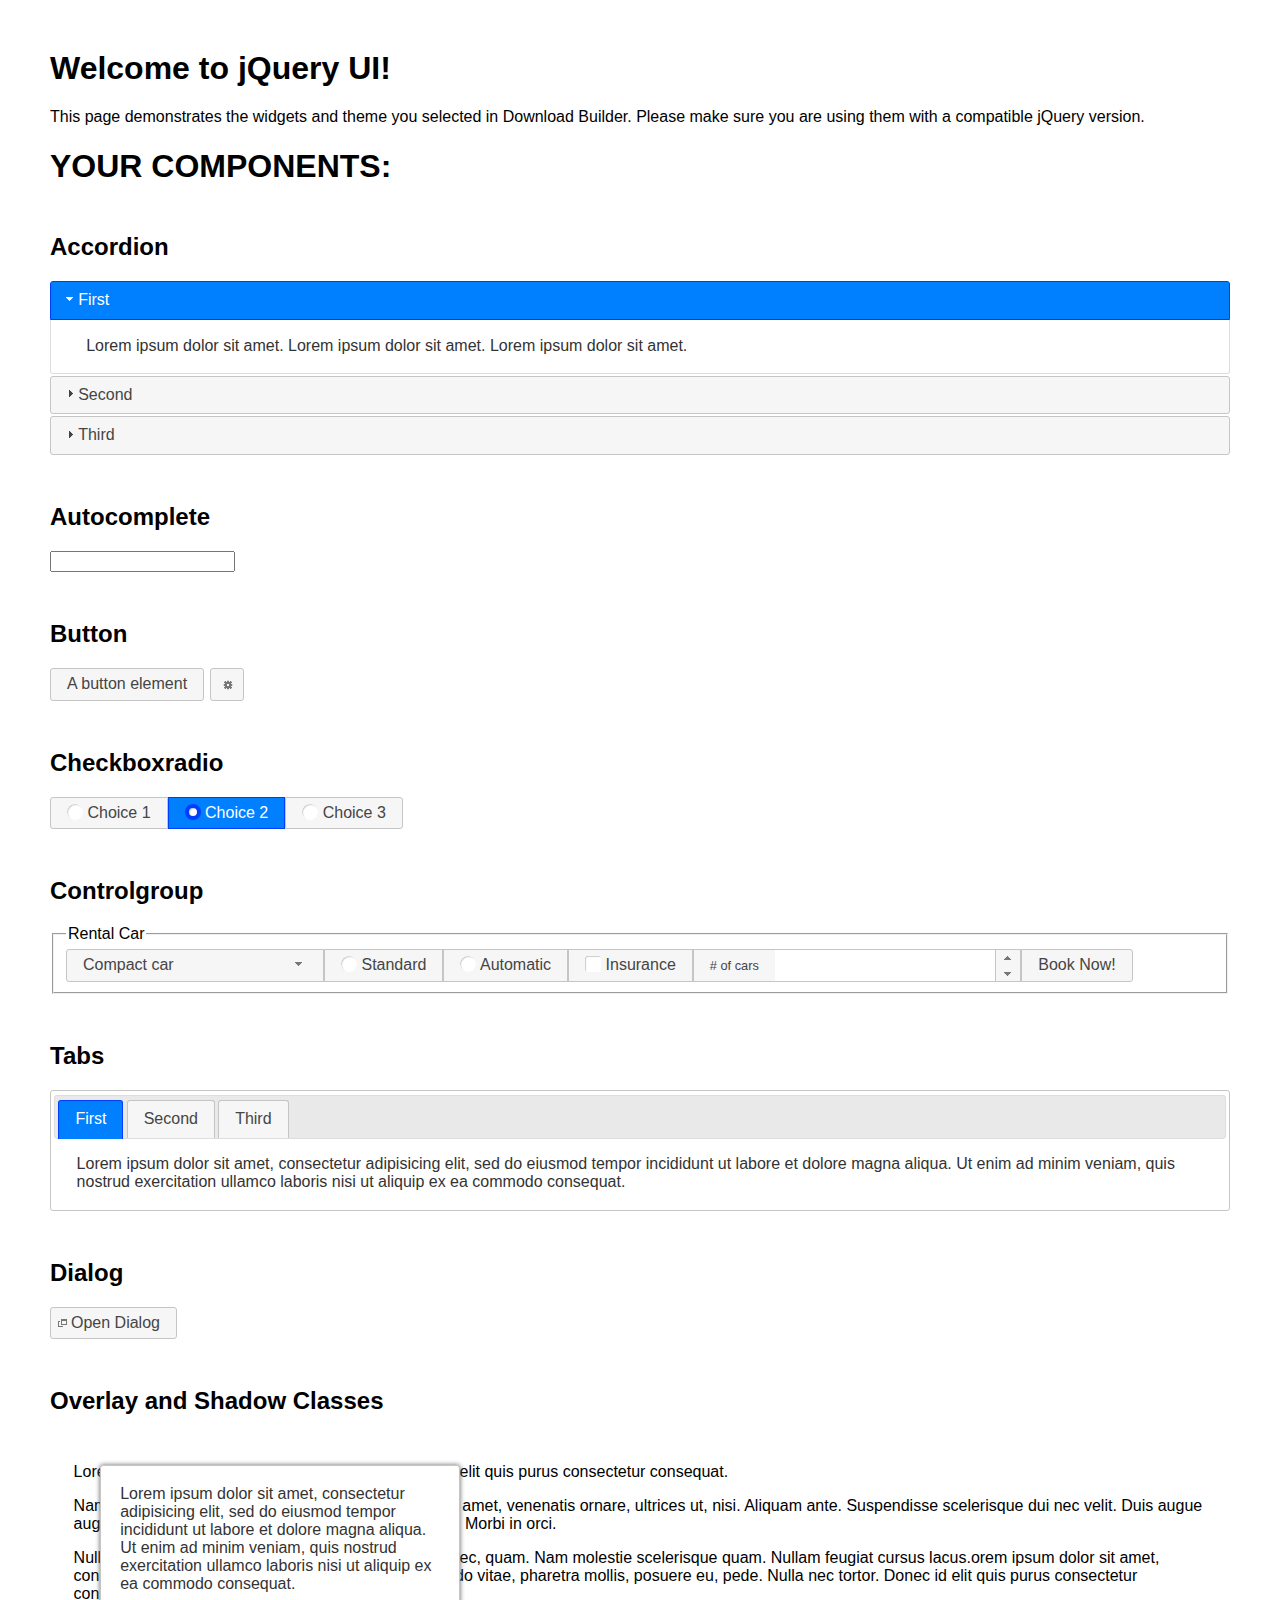
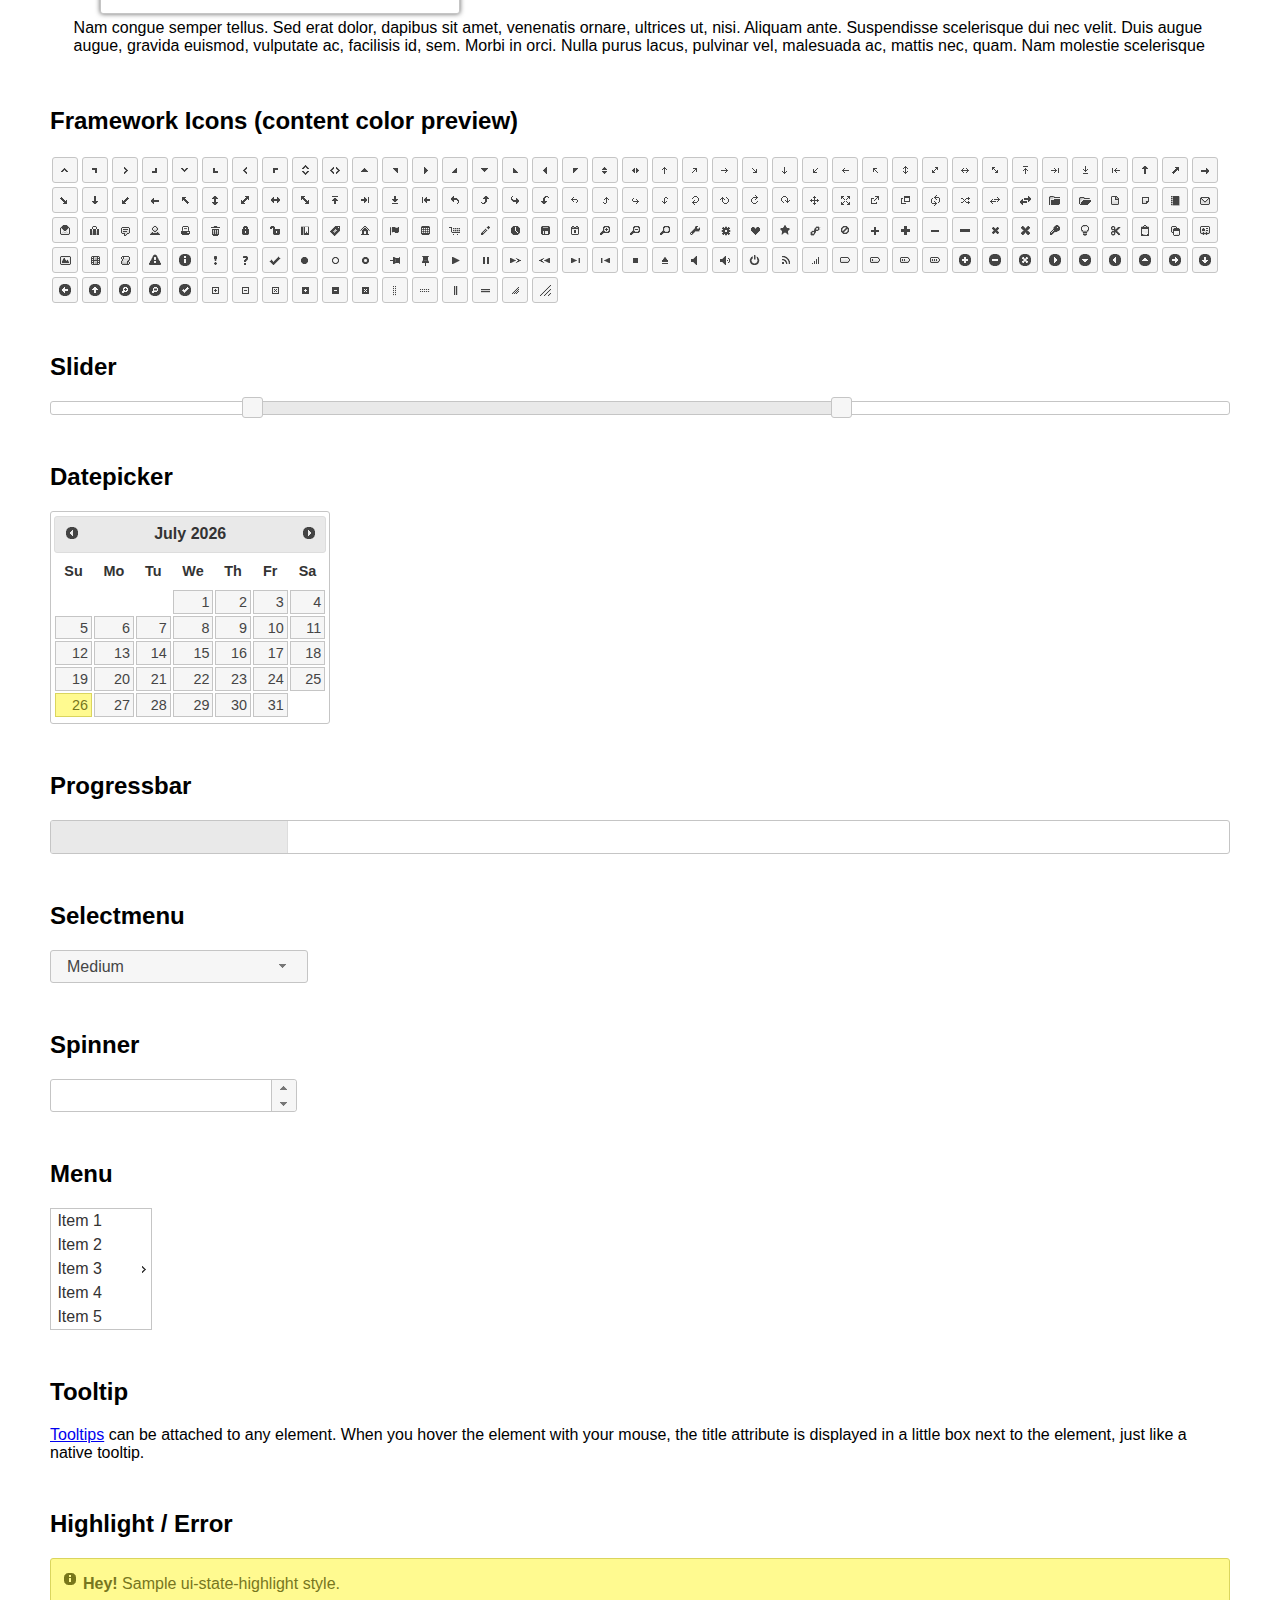
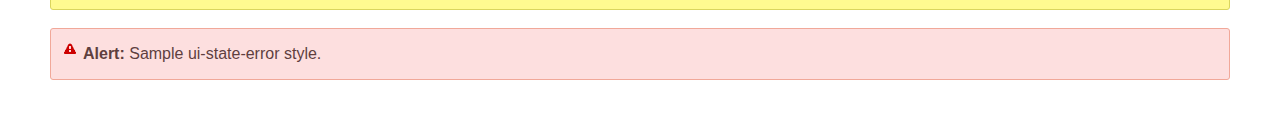
<file: static/js/jquery-UI-1.12.1/index.html>
<!doctype html>
<html lang="us">
<head>
	<meta charset="utf-8">
	<title>jQuery UI Example Page</title>
	<link href="jquery-ui.css" rel="stylesheet">
	<style>
	body{
		font-family: "Trebuchet MS", sans-serif;
		margin: 50px;
	}
	.demoHeaders {
		margin-top: 2em;
	}
	#dialog-link {
		padding: .4em 1em .4em 20px;
		text-decoration: none;
		position: relative;
	}
	#dialog-link span.ui-icon {
		margin: 0 5px 0 0;
		position: absolute;
		left: .2em;
		top: 50%;
		margin-top: -8px;
	}
	#icons {
		margin: 0;
		padding: 0;
	}
	#icons li {
		margin: 2px;
		position: relative;
		padding: 4px 0;
		cursor: pointer;
		float: left;
		list-style: none;
	}
	#icons span.ui-icon {
		float: left;
		margin: 0 4px;
	}
	.fakewindowcontain .ui-widget-overlay {
		position: absolute;
	}
	select {
		width: 200px;
	}
	</style>
</head>
<body>

<h1>Welcome to jQuery UI!</h1>

<div class="ui-widget">
	<p>This page demonstrates the widgets and theme you selected in Download Builder. Please make sure you are using them with a compatible jQuery version.</p>
</div>

<h1>YOUR COMPONENTS:</h1>


<!-- Accordion -->
<h2 class="demoHeaders">Accordion</h2>
<div id="accordion">
	<h3>First</h3>
	<div>Lorem ipsum dolor sit amet. Lorem ipsum dolor sit amet. Lorem ipsum dolor sit amet.</div>
	<h3>Second</h3>
	<div>Phasellus mattis tincidunt nibh.</div>
	<h3>Third</h3>
	<div>Nam dui erat, auctor a, dignissim quis.</div>
</div>



<!-- Autocomplete -->
<h2 class="demoHeaders">Autocomplete</h2>
<div>
	<input id="autocomplete" title="type &quot;a&quot;">
</div>



<!-- Button -->
<h2 class="demoHeaders">Button</h2>
<button id="button">A button element</button>
<button id="button-icon">An icon-only button</button>



<!-- Checkboxradio -->
<h2 class="demoHeaders">Checkboxradio</h2>
<form style="margin-top: 1em;">
	<div id="radioset">
		<input type="radio" id="radio1" name="radio"><label for="radio1">Choice 1</label>
		<input type="radio" id="radio2" name="radio" checked="checked"><label for="radio2">Choice 2</label>
		<input type="radio" id="radio3" name="radio"><label for="radio3">Choice 3</label>
	</div>
</form>



<!-- Controlgroup -->
<h2 class="demoHeaders">Controlgroup</h2>
<fieldset>
	<legend>Rental Car</legend>
	<div id="controlgroup">
		<select id="car-type">
			<option>Compact car</option>
			<option>Midsize car</option>
			<option>Full size car</option>
			<option>SUV</option>
			<option>Luxury</option>
			<option>Truck</option>
			<option>Van</option>
		</select>
		<label for="transmission-standard">Standard</label>
		<input type="radio" name="transmission" id="transmission-standard">
		<label for="transmission-automatic">Automatic</label>
		<input type="radio" name="transmission" id="transmission-automatic">
		<label for="insurance">Insurance</label>
		<input type="checkbox" name="insurance" id="insurance">
		<label for="horizontal-spinner" class="ui-controlgroup-label"># of cars</label>
		<input id="horizontal-spinner" class="ui-spinner-input">
		<button>Book Now!</button>
	</div>
</fieldset>



<!-- Tabs -->
<h2 class="demoHeaders">Tabs</h2>
<div id="tabs">
	<ul>
		<li><a href="#tabs-1">First</a></li>
		<li><a href="#tabs-2">Second</a></li>
		<li><a href="#tabs-3">Third</a></li>
	</ul>
	<div id="tabs-1">Lorem ipsum dolor sit amet, consectetur adipisicing elit, sed do eiusmod tempor incididunt ut labore et dolore magna aliqua. Ut enim ad minim veniam, quis nostrud exercitation ullamco laboris nisi ut aliquip ex ea commodo consequat.</div>
	<div id="tabs-2">Phasellus mattis tincidunt nibh. Cras orci urna, blandit id, pretium vel, aliquet ornare, felis. Maecenas scelerisque sem non nisl. Fusce sed lorem in enim dictum bibendum.</div>
	<div id="tabs-3">Nam dui erat, auctor a, dignissim quis, sollicitudin eu, felis. Pellentesque nisi urna, interdum eget, sagittis et, consequat vestibulum, lacus. Mauris porttitor ullamcorper augue.</div>
</div>



<h2 class="demoHeaders">Dialog</h2>
<p>
	<button id="dialog-link" class="ui-button ui-corner-all ui-widget">
		<span class="ui-icon ui-icon-newwin"></span>Open Dialog
	</button>
</p>

<h2 class="demoHeaders">Overlay and Shadow Classes</h2>
<div style="position: relative; width: 96%; height: 200px; padding:1% 2%; overflow:hidden;" class="fakewindowcontain">
	<p>Lorem ipsum dolor sit amet,  Nulla nec tortor. Donec id elit quis purus consectetur consequat. </p><p>Nam congue semper tellus. Sed erat dolor, dapibus sit amet, venenatis ornare, ultrices ut, nisi. Aliquam ante. Suspendisse scelerisque dui nec velit. Duis augue augue, gravida euismod, vulputate ac, facilisis id, sem. Morbi in orci. </p><p>Nulla purus lacus, pulvinar vel, malesuada ac, mattis nec, quam. Nam molestie scelerisque quam. Nullam feugiat cursus lacus.orem ipsum dolor sit amet, consectetur adipiscing elit. Donec libero risus, commodo vitae, pharetra mollis, posuere eu, pede. Nulla nec tortor. Donec id elit quis purus consectetur consequat. </p><p>Nam congue semper tellus. Sed erat dolor, dapibus sit amet, venenatis ornare, ultrices ut, nisi. Aliquam ante. Suspendisse scelerisque dui nec velit. Duis augue augue, gravida euismod, vulputate ac, facilisis id, sem. Morbi in orci. Nulla purus lacus, pulvinar vel, malesuada ac, mattis nec, quam. Nam molestie scelerisque quam. </p><p>Nullam feugiat cursus lacus.orem ipsum dolor sit amet, consectetur adipiscing elit. Donec libero risus, commodo vitae, pharetra mollis, posuere eu, pede. Nulla nec tortor. Donec id elit quis purus consectetur consequat. Nam congue semper tellus. Sed erat dolor, dapibus sit amet, venenatis ornare, ultrices ut, nisi. Aliquam ante. </p><p>Suspendisse scelerisque dui nec velit. Duis augue augue, gravida euismod, vulputate ac, facilisis id, sem. Morbi in orci. Nulla purus lacus, pulvinar vel, malesuada ac, mattis nec, quam. Nam molestie scelerisque quam. Nullam feugiat cursus lacus.orem ipsum dolor sit amet, consectetur adipiscing elit. Donec libero risus, commodo vitae, pharetra mollis, posuere eu, pede. Nulla nec tortor. Donec id elit quis purus consectetur consequat. Nam congue semper tellus. Sed erat dolor, dapibus sit amet, venenatis ornare, ultrices ut, nisi. </p>

	<!-- ui-dialog -->
	<div class="ui-widget-overlay ui-front"></div>
	<div style="position: absolute; width: 320px; left: 50px; top: 30px; padding: 1.2em" class="ui-widget ui-front ui-widget-content ui-corner-all ui-widget-shadow">
		Lorem ipsum dolor sit amet, consectetur adipisicing elit, sed do eiusmod tempor incididunt ut labore et dolore magna aliqua. Ut enim ad minim veniam, quis nostrud exercitation ullamco laboris nisi ut aliquip ex ea commodo consequat.
	</div>

</div>

<!-- ui-dialog -->
<div id="dialog" title="Dialog Title">
	<p>Lorem ipsum dolor sit amet, consectetur adipisicing elit, sed do eiusmod tempor incididunt ut labore et dolore magna aliqua. Ut enim ad minim veniam, quis nostrud exercitation ullamco laboris nisi ut aliquip ex ea commodo consequat.</p>
</div>



<h2 class="demoHeaders">Framework Icons (content color preview)</h2>
<ul id="icons" class="ui-widget ui-helper-clearfix">
	<li class="ui-state-default ui-corner-all" title=".ui-icon-caret-1-n"><span class="ui-icon ui-icon-caret-1-n"></span></li>
	<li class="ui-state-default ui-corner-all" title=".ui-icon-caret-1-ne"><span class="ui-icon ui-icon-caret-1-ne"></span></li>
	<li class="ui-state-default ui-corner-all" title=".ui-icon-caret-1-e"><span class="ui-icon ui-icon-caret-1-e"></span></li>
	<li class="ui-state-default ui-corner-all" title=".ui-icon-caret-1-se"><span class="ui-icon ui-icon-caret-1-se"></span></li>
	<li class="ui-state-default ui-corner-all" title=".ui-icon-caret-1-s"><span class="ui-icon ui-icon-caret-1-s"></span></li>
	<li class="ui-state-default ui-corner-all" title=".ui-icon-caret-1-sw"><span class="ui-icon ui-icon-caret-1-sw"></span></li>
	<li class="ui-state-default ui-corner-all" title=".ui-icon-caret-1-w"><span class="ui-icon ui-icon-caret-1-w"></span></li>
	<li class="ui-state-default ui-corner-all" title=".ui-icon-caret-1-nw"><span class="ui-icon ui-icon-caret-1-nw"></span></li>
	<li class="ui-state-default ui-corner-all" title=".ui-icon-caret-2-n-s"><span class="ui-icon ui-icon-caret-2-n-s"></span></li>
	<li class="ui-state-default ui-corner-all" title=".ui-icon-caret-2-e-w"><span class="ui-icon ui-icon-caret-2-e-w"></span></li>
	<li class="ui-state-default ui-corner-all" title=".ui-icon-triangle-1-n"><span class="ui-icon ui-icon-triangle-1-n"></span></li>
	<li class="ui-state-default ui-corner-all" title=".ui-icon-triangle-1-ne"><span class="ui-icon ui-icon-triangle-1-ne"></span></li>
	<li class="ui-state-default ui-corner-all" title=".ui-icon-triangle-1-e"><span class="ui-icon ui-icon-triangle-1-e"></span></li>
	<li class="ui-state-default ui-corner-all" title=".ui-icon-triangle-1-se"><span class="ui-icon ui-icon-triangle-1-se"></span></li>
	<li class="ui-state-default ui-corner-all" title=".ui-icon-triangle-1-s"><span class="ui-icon ui-icon-triangle-1-s"></span></li>
	<li class="ui-state-default ui-corner-all" title=".ui-icon-triangle-1-sw"><span class="ui-icon ui-icon-triangle-1-sw"></span></li>
	<li class="ui-state-default ui-corner-all" title=".ui-icon-triangle-1-w"><span class="ui-icon ui-icon-triangle-1-w"></span></li>
	<li class="ui-state-default ui-corner-all" title=".ui-icon-triangle-1-nw"><span class="ui-icon ui-icon-triangle-1-nw"></span></li>
	<li class="ui-state-default ui-corner-all" title=".ui-icon-triangle-2-n-s"><span class="ui-icon ui-icon-triangle-2-n-s"></span></li>
	<li class="ui-state-default ui-corner-all" title=".ui-icon-triangle-2-e-w"><span class="ui-icon ui-icon-triangle-2-e-w"></span></li>
	<li class="ui-state-default ui-corner-all" title=".ui-icon-arrow-1-n"><span class="ui-icon ui-icon-arrow-1-n"></span></li>
	<li class="ui-state-default ui-corner-all" title=".ui-icon-arrow-1-ne"><span class="ui-icon ui-icon-arrow-1-ne"></span></li>
	<li class="ui-state-default ui-corner-all" title=".ui-icon-arrow-1-e"><span class="ui-icon ui-icon-arrow-1-e"></span></li>
	<li class="ui-state-default ui-corner-all" title=".ui-icon-arrow-1-se"><span class="ui-icon ui-icon-arrow-1-se"></span></li>
	<li class="ui-state-default ui-corner-all" title=".ui-icon-arrow-1-s"><span class="ui-icon ui-icon-arrow-1-s"></span></li>
	<li class="ui-state-default ui-corner-all" title=".ui-icon-arrow-1-sw"><span class="ui-icon ui-icon-arrow-1-sw"></span></li>
	<li class="ui-state-default ui-corner-all" title=".ui-icon-arrow-1-w"><span class="ui-icon ui-icon-arrow-1-w"></span></li>
	<li class="ui-state-default ui-corner-all" title=".ui-icon-arrow-1-nw"><span class="ui-icon ui-icon-arrow-1-nw"></span></li>
	<li class="ui-state-default ui-corner-all" title=".ui-icon-arrow-2-n-s"><span class="ui-icon ui-icon-arrow-2-n-s"></span></li>
	<li class="ui-state-default ui-corner-all" title=".ui-icon-arrow-2-ne-sw"><span class="ui-icon ui-icon-arrow-2-ne-sw"></span></li>
	<li class="ui-state-default ui-corner-all" title=".ui-icon-arrow-2-e-w"><span class="ui-icon ui-icon-arrow-2-e-w"></span></li>
	<li class="ui-state-default ui-corner-all" title=".ui-icon-arrow-2-se-nw"><span class="ui-icon ui-icon-arrow-2-se-nw"></span></li>
	<li class="ui-state-default ui-corner-all" title=".ui-icon-arrowstop-1-n"><span class="ui-icon ui-icon-arrowstop-1-n"></span></li>
	<li class="ui-state-default ui-corner-all" title=".ui-icon-arrowstop-1-e"><span class="ui-icon ui-icon-arrowstop-1-e"></span></li>
	<li class="ui-state-default ui-corner-all" title=".ui-icon-arrowstop-1-s"><span class="ui-icon ui-icon-arrowstop-1-s"></span></li>
	<li class="ui-state-default ui-corner-all" title=".ui-icon-arrowstop-1-w"><span class="ui-icon ui-icon-arrowstop-1-w"></span></li>
	<li class="ui-state-default ui-corner-all" title=".ui-icon-arrowthick-1-n"><span class="ui-icon ui-icon-arrowthick-1-n"></span></li>
	<li class="ui-state-default ui-corner-all" title=".ui-icon-arrowthick-1-ne"><span class="ui-icon ui-icon-arrowthick-1-ne"></span></li>
	<li class="ui-state-default ui-corner-all" title=".ui-icon-arrowthick-1-e"><span class="ui-icon ui-icon-arrowthick-1-e"></span></li>
	<li class="ui-state-default ui-corner-all" title=".ui-icon-arrowthick-1-se"><span class="ui-icon ui-icon-arrowthick-1-se"></span></li>
	<li class="ui-state-default ui-corner-all" title=".ui-icon-arrowthick-1-s"><span class="ui-icon ui-icon-arrowthick-1-s"></span></li>
	<li class="ui-state-default ui-corner-all" title=".ui-icon-arrowthick-1-sw"><span class="ui-icon ui-icon-arrowthick-1-sw"></span></li>
	<li class="ui-state-default ui-corner-all" title=".ui-icon-arrowthick-1-w"><span class="ui-icon ui-icon-arrowthick-1-w"></span></li>
	<li class="ui-state-default ui-corner-all" title=".ui-icon-arrowthick-1-nw"><span class="ui-icon ui-icon-arrowthick-1-nw"></span></li>
	<li class="ui-state-default ui-corner-all" title=".ui-icon-arrowthick-2-n-s"><span class="ui-icon ui-icon-arrowthick-2-n-s"></span></li>
	<li class="ui-state-default ui-corner-all" title=".ui-icon-arrowthick-2-ne-sw"><span class="ui-icon ui-icon-arrowthick-2-ne-sw"></span></li>
	<li class="ui-state-default ui-corner-all" title=".ui-icon-arrowthick-2-e-w"><span class="ui-icon ui-icon-arrowthick-2-e-w"></span></li>
	<li class="ui-state-default ui-corner-all" title=".ui-icon-arrowthick-2-se-nw"><span class="ui-icon ui-icon-arrowthick-2-se-nw"></span></li>
	<li class="ui-state-default ui-corner-all" title=".ui-icon-arrowthickstop-1-n"><span class="ui-icon ui-icon-arrowthickstop-1-n"></span></li>
	<li class="ui-state-default ui-corner-all" title=".ui-icon-arrowthickstop-1-e"><span class="ui-icon ui-icon-arrowthickstop-1-e"></span></li>
	<li class="ui-state-default ui-corner-all" title=".ui-icon-arrowthickstop-1-s"><span class="ui-icon ui-icon-arrowthickstop-1-s"></span></li>
	<li class="ui-state-default ui-corner-all" title=".ui-icon-arrowthickstop-1-w"><span class="ui-icon ui-icon-arrowthickstop-1-w"></span></li>
	<li class="ui-state-default ui-corner-all" title=".ui-icon-arrowreturnthick-1-w"><span class="ui-icon ui-icon-arrowreturnthick-1-w"></span></li>
	<li class="ui-state-default ui-corner-all" title=".ui-icon-arrowreturnthick-1-n"><span class="ui-icon ui-icon-arrowreturnthick-1-n"></span></li>
	<li class="ui-state-default ui-corner-all" title=".ui-icon-arrowreturnthick-1-e"><span class="ui-icon ui-icon-arrowreturnthick-1-e"></span></li>
	<li class="ui-state-default ui-corner-all" title=".ui-icon-arrowreturnthick-1-s"><span class="ui-icon ui-icon-arrowreturnthick-1-s"></span></li>
	<li class="ui-state-default ui-corner-all" title=".ui-icon-arrowreturn-1-w"><span class="ui-icon ui-icon-arrowreturn-1-w"></span></li>
	<li class="ui-state-default ui-corner-all" title=".ui-icon-arrowreturn-1-n"><span class="ui-icon ui-icon-arrowreturn-1-n"></span></li>
	<li class="ui-state-default ui-corner-all" title=".ui-icon-arrowreturn-1-e"><span class="ui-icon ui-icon-arrowreturn-1-e"></span></li>
	<li class="ui-state-default ui-corner-all" title=".ui-icon-arrowreturn-1-s"><span class="ui-icon ui-icon-arrowreturn-1-s"></span></li>
	<li class="ui-state-default ui-corner-all" title=".ui-icon-arrowrefresh-1-w"><span class="ui-icon ui-icon-arrowrefresh-1-w"></span></li>
	<li class="ui-state-default ui-corner-all" title=".ui-icon-arrowrefresh-1-n"><span class="ui-icon ui-icon-arrowrefresh-1-n"></span></li>
	<li class="ui-state-default ui-corner-all" title=".ui-icon-arrowrefresh-1-e"><span class="ui-icon ui-icon-arrowrefresh-1-e"></span></li>
	<li class="ui-state-default ui-corner-all" title=".ui-icon-arrowrefresh-1-s"><span class="ui-icon ui-icon-arrowrefresh-1-s"></span></li>
	<li class="ui-state-default ui-corner-all" title=".ui-icon-arrow-4"><span class="ui-icon ui-icon-arrow-4"></span></li>
	<li class="ui-state-default ui-corner-all" title=".ui-icon-arrow-4-diag"><span class="ui-icon ui-icon-arrow-4-diag"></span></li>
	<li class="ui-state-default ui-corner-all" title=".ui-icon-extlink"><span class="ui-icon ui-icon-extlink"></span></li>
	<li class="ui-state-default ui-corner-all" title=".ui-icon-newwin"><span class="ui-icon ui-icon-newwin"></span></li>
	<li class="ui-state-default ui-corner-all" title=".ui-icon-refresh"><span class="ui-icon ui-icon-refresh"></span></li>
	<li class="ui-state-default ui-corner-all" title=".ui-icon-shuffle"><span class="ui-icon ui-icon-shuffle"></span></li>
	<li class="ui-state-default ui-corner-all" title=".ui-icon-transfer-e-w"><span class="ui-icon ui-icon-transfer-e-w"></span></li>
	<li class="ui-state-default ui-corner-all" title=".ui-icon-transferthick-e-w"><span class="ui-icon ui-icon-transferthick-e-w"></span></li>
	<li class="ui-state-default ui-corner-all" title=".ui-icon-folder-collapsed"><span class="ui-icon ui-icon-folder-collapsed"></span></li>
	<li class="ui-state-default ui-corner-all" title=".ui-icon-folder-open"><span class="ui-icon ui-icon-folder-open"></span></li>
	<li class="ui-state-default ui-corner-all" title=".ui-icon-document"><span class="ui-icon ui-icon-document"></span></li>
	<li class="ui-state-default ui-corner-all" title=".ui-icon-document-b"><span class="ui-icon ui-icon-document-b"></span></li>
	<li class="ui-state-default ui-corner-all" title=".ui-icon-note"><span class="ui-icon ui-icon-note"></span></li>
	<li class="ui-state-default ui-corner-all" title=".ui-icon-mail-closed"><span class="ui-icon ui-icon-mail-closed"></span></li>
	<li class="ui-state-default ui-corner-all" title=".ui-icon-mail-open"><span class="ui-icon ui-icon-mail-open"></span></li>
	<li class="ui-state-default ui-corner-all" title=".ui-icon-suitcase"><span class="ui-icon ui-icon-suitcase"></span></li>
	<li class="ui-state-default ui-corner-all" title=".ui-icon-comment"><span class="ui-icon ui-icon-comment"></span></li>
	<li class="ui-state-default ui-corner-all" title=".ui-icon-person"><span class="ui-icon ui-icon-person"></span></li>
	<li class="ui-state-default ui-corner-all" title=".ui-icon-print"><span class="ui-icon ui-icon-print"></span></li>
	<li class="ui-state-default ui-corner-all" title=".ui-icon-trash"><span class="ui-icon ui-icon-trash"></span></li>
	<li class="ui-state-default ui-corner-all" title=".ui-icon-locked"><span class="ui-icon ui-icon-locked"></span></li>
	<li class="ui-state-default ui-corner-all" title=".ui-icon-unlocked"><span class="ui-icon ui-icon-unlocked"></span></li>
	<li class="ui-state-default ui-corner-all" title=".ui-icon-bookmark"><span class="ui-icon ui-icon-bookmark"></span></li>
	<li class="ui-state-default ui-corner-all" title=".ui-icon-tag"><span class="ui-icon ui-icon-tag"></span></li>
	<li class="ui-state-default ui-corner-all" title=".ui-icon-home"><span class="ui-icon ui-icon-home"></span></li>
	<li class="ui-state-default ui-corner-all" title=".ui-icon-flag"><span class="ui-icon ui-icon-flag"></span></li>
	<li class="ui-state-default ui-corner-all" title=".ui-icon-calculator"><span class="ui-icon ui-icon-calculator"></span></li>
	<li class="ui-state-default ui-corner-all" title=".ui-icon-cart"><span class="ui-icon ui-icon-cart"></span></li>
	<li class="ui-state-default ui-corner-all" title=".ui-icon-pencil"><span class="ui-icon ui-icon-pencil"></span></li>
	<li class="ui-state-default ui-corner-all" title=".ui-icon-clock"><span class="ui-icon ui-icon-clock"></span></li>
	<li class="ui-state-default ui-corner-all" title=".ui-icon-disk"><span class="ui-icon ui-icon-disk"></span></li>
	<li class="ui-state-default ui-corner-all" title=".ui-icon-calendar"><span class="ui-icon ui-icon-calendar"></span></li>
	<li class="ui-state-default ui-corner-all" title=".ui-icon-zoomin"><span class="ui-icon ui-icon-zoomin"></span></li>
	<li class="ui-state-default ui-corner-all" title=".ui-icon-zoomout"><span class="ui-icon ui-icon-zoomout"></span></li>
	<li class="ui-state-default ui-corner-all" title=".ui-icon-search"><span class="ui-icon ui-icon-search"></span></li>
	<li class="ui-state-default ui-corner-all" title=".ui-icon-wrench"><span class="ui-icon ui-icon-wrench"></span></li>
	<li class="ui-state-default ui-corner-all" title=".ui-icon-gear"><span class="ui-icon ui-icon-gear"></span></li>
	<li class="ui-state-default ui-corner-all" title=".ui-icon-heart"><span class="ui-icon ui-icon-heart"></span></li>
	<li class="ui-state-default ui-corner-all" title=".ui-icon-star"><span class="ui-icon ui-icon-star"></span></li>
	<li class="ui-state-default ui-corner-all" title=".ui-icon-link"><span class="ui-icon ui-icon-link"></span></li>
	<li class="ui-state-default ui-corner-all" title=".ui-icon-cancel"><span class="ui-icon ui-icon-cancel"></span></li>
	<li class="ui-state-default ui-corner-all" title=".ui-icon-plus"><span class="ui-icon ui-icon-plus"></span></li>
	<li class="ui-state-default ui-corner-all" title=".ui-icon-plusthick"><span class="ui-icon ui-icon-plusthick"></span></li>
	<li class="ui-state-default ui-corner-all" title=".ui-icon-minus"><span class="ui-icon ui-icon-minus"></span></li>
	<li class="ui-state-default ui-corner-all" title=".ui-icon-minusthick"><span class="ui-icon ui-icon-minusthick"></span></li>
	<li class="ui-state-default ui-corner-all" title=".ui-icon-close"><span class="ui-icon ui-icon-close"></span></li>
	<li class="ui-state-default ui-corner-all" title=".ui-icon-closethick"><span class="ui-icon ui-icon-closethick"></span></li>
	<li class="ui-state-default ui-corner-all" title=".ui-icon-key"><span class="ui-icon ui-icon-key"></span></li>
	<li class="ui-state-default ui-corner-all" title=".ui-icon-lightbulb"><span class="ui-icon ui-icon-lightbulb"></span></li>
	<li class="ui-state-default ui-corner-all" title=".ui-icon-scissors"><span class="ui-icon ui-icon-scissors"></span></li>
	<li class="ui-state-default ui-corner-all" title=".ui-icon-clipboard"><span class="ui-icon ui-icon-clipboard"></span></li>
	<li class="ui-state-default ui-corner-all" title=".ui-icon-copy"><span class="ui-icon ui-icon-copy"></span></li>
	<li class="ui-state-default ui-corner-all" title=".ui-icon-contact"><span class="ui-icon ui-icon-contact"></span></li>
	<li class="ui-state-default ui-corner-all" title=".ui-icon-image"><span class="ui-icon ui-icon-image"></span></li>
	<li class="ui-state-default ui-corner-all" title=".ui-icon-video"><span class="ui-icon ui-icon-video"></span></li>
	<li class="ui-state-default ui-corner-all" title=".ui-icon-script"><span class="ui-icon ui-icon-script"></span></li>
	<li class="ui-state-default ui-corner-all" title=".ui-icon-alert"><span class="ui-icon ui-icon-alert"></span></li>
	<li class="ui-state-default ui-corner-all" title=".ui-icon-info"><span class="ui-icon ui-icon-info"></span></li>
	<li class="ui-state-default ui-corner-all" title=".ui-icon-notice"><span class="ui-icon ui-icon-notice"></span></li>
	<li class="ui-state-default ui-corner-all" title=".ui-icon-help"><span class="ui-icon ui-icon-help"></span></li>
	<li class="ui-state-default ui-corner-all" title=".ui-icon-check"><span class="ui-icon ui-icon-check"></span></li>
	<li class="ui-state-default ui-corner-all" title=".ui-icon-bullet"><span class="ui-icon ui-icon-bullet"></span></li>
	<li class="ui-state-default ui-corner-all" title=".ui-icon-radio-off"><span class="ui-icon ui-icon-radio-off"></span></li>
	<li class="ui-state-default ui-corner-all" title=".ui-icon-radio-on"><span class="ui-icon ui-icon-radio-on"></span></li>
	<li class="ui-state-default ui-corner-all" title=".ui-icon-pin-w"><span class="ui-icon ui-icon-pin-w"></span></li>
	<li class="ui-state-default ui-corner-all" title=".ui-icon-pin-s"><span class="ui-icon ui-icon-pin-s"></span></li>
	<li class="ui-state-default ui-corner-all" title=".ui-icon-play"><span class="ui-icon ui-icon-play"></span></li>
	<li class="ui-state-default ui-corner-all" title=".ui-icon-pause"><span class="ui-icon ui-icon-pause"></span></li>
	<li class="ui-state-default ui-corner-all" title=".ui-icon-seek-next"><span class="ui-icon ui-icon-seek-next"></span></li>
	<li class="ui-state-default ui-corner-all" title=".ui-icon-seek-prev"><span class="ui-icon ui-icon-seek-prev"></span></li>
	<li class="ui-state-default ui-corner-all" title=".ui-icon-seek-end"><span class="ui-icon ui-icon-seek-end"></span></li>
	<li class="ui-state-default ui-corner-all" title=".ui-icon-seek-first"><span class="ui-icon ui-icon-seek-first"></span></li>
	<li class="ui-state-default ui-corner-all" title=".ui-icon-stop"><span class="ui-icon ui-icon-stop"></span></li>
	<li class="ui-state-default ui-corner-all" title=".ui-icon-eject"><span class="ui-icon ui-icon-eject"></span></li>
	<li class="ui-state-default ui-corner-all" title=".ui-icon-volume-off"><span class="ui-icon ui-icon-volume-off"></span></li>
	<li class="ui-state-default ui-corner-all" title=".ui-icon-volume-on"><span class="ui-icon ui-icon-volume-on"></span></li>
	<li class="ui-state-default ui-corner-all" title=".ui-icon-power"><span class="ui-icon ui-icon-power"></span></li>
	<li class="ui-state-default ui-corner-all" title=".ui-icon-signal-diag"><span class="ui-icon ui-icon-signal-diag"></span></li>
	<li class="ui-state-default ui-corner-all" title=".ui-icon-signal"><span class="ui-icon ui-icon-signal"></span></li>
	<li class="ui-state-default ui-corner-all" title=".ui-icon-battery-0"><span class="ui-icon ui-icon-battery-0"></span></li>
	<li class="ui-state-default ui-corner-all" title=".ui-icon-battery-1"><span class="ui-icon ui-icon-battery-1"></span></li>
	<li class="ui-state-default ui-corner-all" title=".ui-icon-battery-2"><span class="ui-icon ui-icon-battery-2"></span></li>
	<li class="ui-state-default ui-corner-all" title=".ui-icon-battery-3"><span class="ui-icon ui-icon-battery-3"></span></li>
	<li class="ui-state-default ui-corner-all" title=".ui-icon-circle-plus"><span class="ui-icon ui-icon-circle-plus"></span></li>
	<li class="ui-state-default ui-corner-all" title=".ui-icon-circle-minus"><span class="ui-icon ui-icon-circle-minus"></span></li>
	<li class="ui-state-default ui-corner-all" title=".ui-icon-circle-close"><span class="ui-icon ui-icon-circle-close"></span></li>
	<li class="ui-state-default ui-corner-all" title=".ui-icon-circle-triangle-e"><span class="ui-icon ui-icon-circle-triangle-e"></span></li>
	<li class="ui-state-default ui-corner-all" title=".ui-icon-circle-triangle-s"><span class="ui-icon ui-icon-circle-triangle-s"></span></li>
	<li class="ui-state-default ui-corner-all" title=".ui-icon-circle-triangle-w"><span class="ui-icon ui-icon-circle-triangle-w"></span></li>
	<li class="ui-state-default ui-corner-all" title=".ui-icon-circle-triangle-n"><span class="ui-icon ui-icon-circle-triangle-n"></span></li>
	<li class="ui-state-default ui-corner-all" title=".ui-icon-circle-arrow-e"><span class="ui-icon ui-icon-circle-arrow-e"></span></li>
	<li class="ui-state-default ui-corner-all" title=".ui-icon-circle-arrow-s"><span class="ui-icon ui-icon-circle-arrow-s"></span></li>
	<li class="ui-state-default ui-corner-all" title=".ui-icon-circle-arrow-w"><span class="ui-icon ui-icon-circle-arrow-w"></span></li>
	<li class="ui-state-default ui-corner-all" title=".ui-icon-circle-arrow-n"><span class="ui-icon ui-icon-circle-arrow-n"></span></li>
	<li class="ui-state-default ui-corner-all" title=".ui-icon-circle-zoomin"><span class="ui-icon ui-icon-circle-zoomin"></span></li>
	<li class="ui-state-default ui-corner-all" title=".ui-icon-circle-zoomout"><span class="ui-icon ui-icon-circle-zoomout"></span></li>
	<li class="ui-state-default ui-corner-all" title=".ui-icon-circle-check"><span class="ui-icon ui-icon-circle-check"></span></li>
	<li class="ui-state-default ui-corner-all" title=".ui-icon-circlesmall-plus"><span class="ui-icon ui-icon-circlesmall-plus"></span></li>
	<li class="ui-state-default ui-corner-all" title=".ui-icon-circlesmall-minus"><span class="ui-icon ui-icon-circlesmall-minus"></span></li>
	<li class="ui-state-default ui-corner-all" title=".ui-icon-circlesmall-close"><span class="ui-icon ui-icon-circlesmall-close"></span></li>
	<li class="ui-state-default ui-corner-all" title=".ui-icon-squaresmall-plus"><span class="ui-icon ui-icon-squaresmall-plus"></span></li>
	<li class="ui-state-default ui-corner-all" title=".ui-icon-squaresmall-minus"><span class="ui-icon ui-icon-squaresmall-minus"></span></li>
	<li class="ui-state-default ui-corner-all" title=".ui-icon-squaresmall-close"><span class="ui-icon ui-icon-squaresmall-close"></span></li>
	<li class="ui-state-default ui-corner-all" title=".ui-icon-grip-dotted-vertical"><span class="ui-icon ui-icon-grip-dotted-vertical"></span></li>
	<li class="ui-state-default ui-corner-all" title=".ui-icon-grip-dotted-horizontal"><span class="ui-icon ui-icon-grip-dotted-horizontal"></span></li>
	<li class="ui-state-default ui-corner-all" title=".ui-icon-grip-solid-vertical"><span class="ui-icon ui-icon-grip-solid-vertical"></span></li>
	<li class="ui-state-default ui-corner-all" title=".ui-icon-grip-solid-horizontal"><span class="ui-icon ui-icon-grip-solid-horizontal"></span></li>
	<li class="ui-state-default ui-corner-all" title=".ui-icon-gripsmall-diagonal-se"><span class="ui-icon ui-icon-gripsmall-diagonal-se"></span></li>
	<li class="ui-state-default ui-corner-all" title=".ui-icon-grip-diagonal-se"><span class="ui-icon ui-icon-grip-diagonal-se"></span></li>
</ul>


<!-- Slider -->
<h2 class="demoHeaders">Slider</h2>
<div id="slider"></div>



<!-- Datepicker -->
<h2 class="demoHeaders">Datepicker</h2>
<div id="datepicker"></div>



<!-- Progressbar -->
<h2 class="demoHeaders">Progressbar</h2>
<div id="progressbar"></div>



<!-- Progressbar -->
<h2 class="demoHeaders">Selectmenu</h2>
<select id="selectmenu">
	<option>Slower</option>
	<option>Slow</option>
	<option selected="selected">Medium</option>
	<option>Fast</option>
	<option>Faster</option>
</select>



<!-- Spinner -->
<h2 class="demoHeaders">Spinner</h2>
<input id="spinner">



<!-- Menu -->
<h2 class="demoHeaders">Menu</h2>
<ul style="width:100px;" id="menu">
	<li><div>Item 1</div></li>
	<li><div>Item 2</div></li>
	<li><div>Item 3</div>
		<ul>
			<li><div>Item 3-1</div></li>
			<li><div>Item 3-2</div></li>
			<li><div>Item 3-3</div></li>
			<li><div>Item 3-4</div></li>
			<li><div>Item 3-5</div></li>
		</ul>
	</li>
	<li><div>Item 4</div></li>
	<li><div>Item 5</div></li>
</ul>



<!-- Tooltip -->
<h2 class="demoHeaders">Tooltip</h2>
<p id="tooltip">
	<a href="#" title="That&apos;s what this widget is">Tooltips</a> can be attached to any element. When you hover
the element with your mouse, the title attribute is displayed in a little box next to the element, just like a native tooltip.
</p>


<!-- Highlight / Error -->
<h2 class="demoHeaders">Highlight / Error</h2>
<div class="ui-widget">
	<div class="ui-state-highlight ui-corner-all" style="margin-top: 20px; padding: 0 .7em;">
		<p><span class="ui-icon ui-icon-info" style="float: left; margin-right: .3em;"></span>
		<strong>Hey!</strong> Sample ui-state-highlight style.</p>
	</div>
</div>
<br>
<div class="ui-widget">
	<div class="ui-state-error ui-corner-all" style="padding: 0 .7em;">
		<p><span class="ui-icon ui-icon-alert" style="float: left; margin-right: .3em;"></span>
		<strong>Alert:</strong> Sample ui-state-error style.</p>
	</div>
</div>

<script src="external/jquery/jquery.js"></script>
<script src="jquery-ui.js"></script>
<script>

$( "#accordion" ).accordion();



var availableTags = [
	"ActionScript",
	"AppleScript",
	"Asp",
	"BASIC",
	"C",
	"C++",
	"Clojure",
	"COBOL",
	"ColdFusion",
	"Erlang",
	"Fortran",
	"Groovy",
	"Haskell",
	"Java",
	"JavaScript",
	"Lisp",
	"Perl",
	"PHP",
	"Python",
	"Ruby",
	"Scala",
	"Scheme"
];
$( "#autocomplete" ).autocomplete({
	source: availableTags
});



$( "#button" ).button();
$( "#button-icon" ).button({
	icon: "ui-icon-gear",
	showLabel: false
});



$( "#radioset" ).buttonset();



$( "#controlgroup" ).controlgroup();



$( "#tabs" ).tabs();



$( "#dialog" ).dialog({
	autoOpen: false,
	width: 400,
	buttons: [
		{
			text: "Ok",
			click: function() {
				$( this ).dialog( "close" );
			}
		},
		{
			text: "Cancel",
			click: function() {
				$( this ).dialog( "close" );
			}
		}
	]
});

// Link to open the dialog
$( "#dialog-link" ).click(function( event ) {
	$( "#dialog" ).dialog( "open" );
	event.preventDefault();
});



$( "#datepicker" ).datepicker({
	inline: true
});



$( "#slider" ).slider({
	range: true,
	values: [ 17, 67 ]
});



$( "#progressbar" ).progressbar({
	value: 20
});



$( "#spinner" ).spinner();



$( "#menu" ).menu();



$( "#tooltip" ).tooltip();



$( "#selectmenu" ).selectmenu();


// Hover states on the static widgets
$( "#dialog-link, #icons li" ).hover(
	function() {
		$( this ).addClass( "ui-state-hover" );
	},
	function() {
		$( this ).removeClass( "ui-state-hover" );
	}
);
</script>
</body>
</html>
</file>
